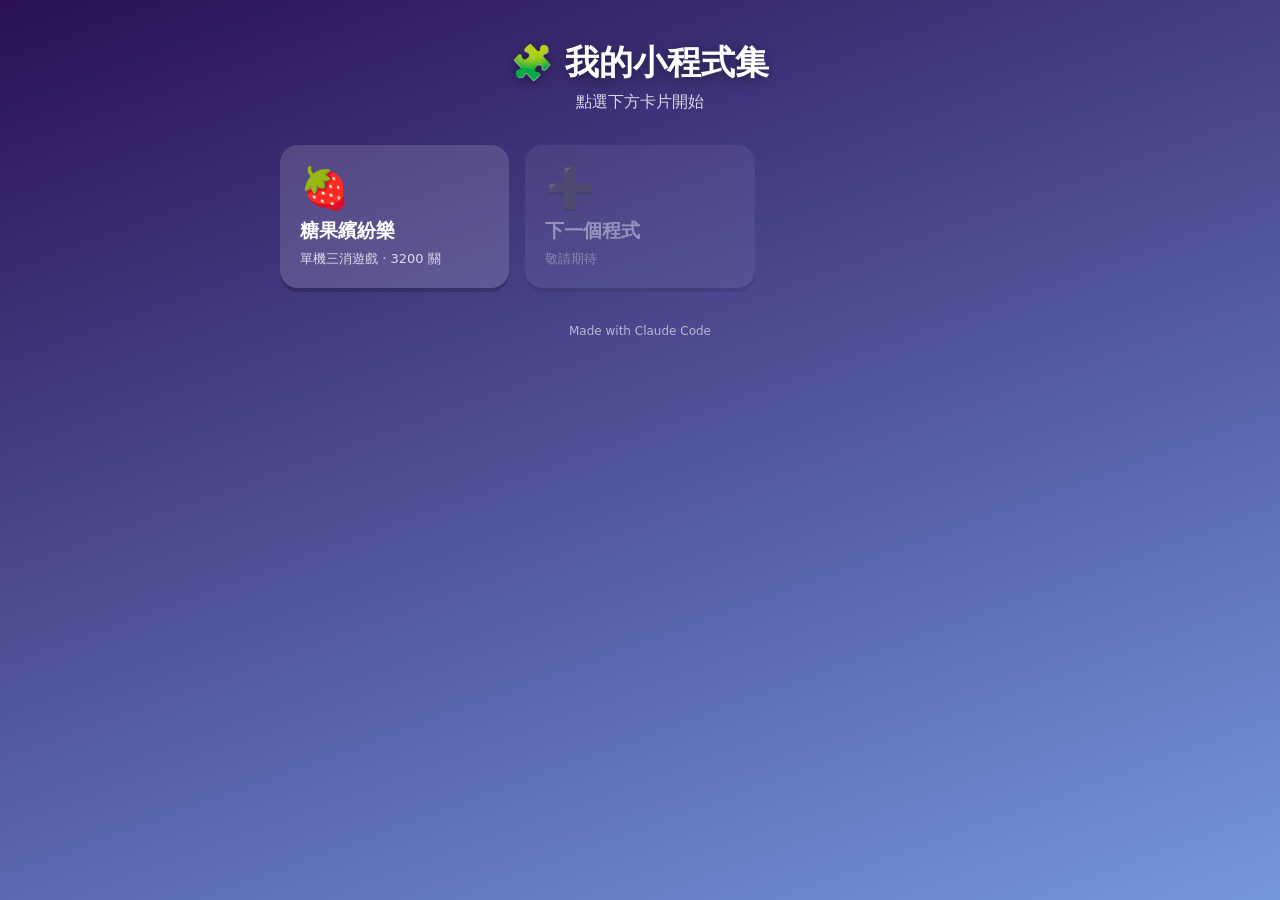
<file: index.html>
<!DOCTYPE html>
<html lang="zh-Hant">
<head>
  <meta charset="UTF-8">
  <meta name="viewport" content="width=device-width, initial-scale=1.0">
  <title>我的小程式集</title>
  <style>
    * { margin: 0; padding: 0; box-sizing: border-box; }
    body {
      font-family: "Segoe UI", "Microsoft JhengHei", system-ui, sans-serif;
      background: linear-gradient(160deg, #2b1055, #7597de);
      color: #fff; min-height: 100vh; padding: 40px 20px;
    }
    .wrap { max-width: 720px; margin: 0 auto; }
    h1 {
      font-size: 34px; text-align: center; margin-bottom: 6px;
      text-shadow: 0 3px 12px rgba(0,0,0,.4);
    }
    .sub { text-align: center; opacity: .8; margin-bottom: 32px; }
    .grid { display: grid; grid-template-columns: repeat(auto-fill, minmax(220px, 1fr)); gap: 16px; }
    .card {
      display: flex; flex-direction: column; gap: 6px;
      background: rgba(255,255,255,.14); border-radius: 18px; padding: 20px;
      text-decoration: none; color: #fff; transition: transform .12s, background .2s;
      box-shadow: 0 4px 0 rgba(0,0,0,.2);
    }
    .card:hover { transform: translateY(-3px); background: rgba(255,255,255,.22); }
    .card .emoji { font-size: 40px; }
    .card .name { font-size: 19px; font-weight: 800; }
    .card .desc { font-size: 13px; opacity: .8; }
    .card.soon { opacity: .45; cursor: default; pointer-events: none; }
    footer { text-align: center; opacity: .6; font-size: 12px; margin-top: 36px; }
  </style>
</head>
<body>
  <div class="wrap">
    <h1>🧩 我的小程式集</h1>
    <p class="sub">點選下方卡片開始</p>
    <div class="grid">
      <a class="card" href="sweet-crush/index.html">
        <span class="emoji">🍓</span>
        <span class="name">糖果繽紛樂</span>
        <span class="desc">單機三消遊戲 · 3200 關</span>
      </a>
      <div class="card soon">
        <span class="emoji">➕</span>
        <span class="name">下一個程式</span>
        <span class="desc">敬請期待</span>
      </div>
    </div>
    <footer>Made with Claude Code</footer>
  </div>
</body>
</html>
</file>
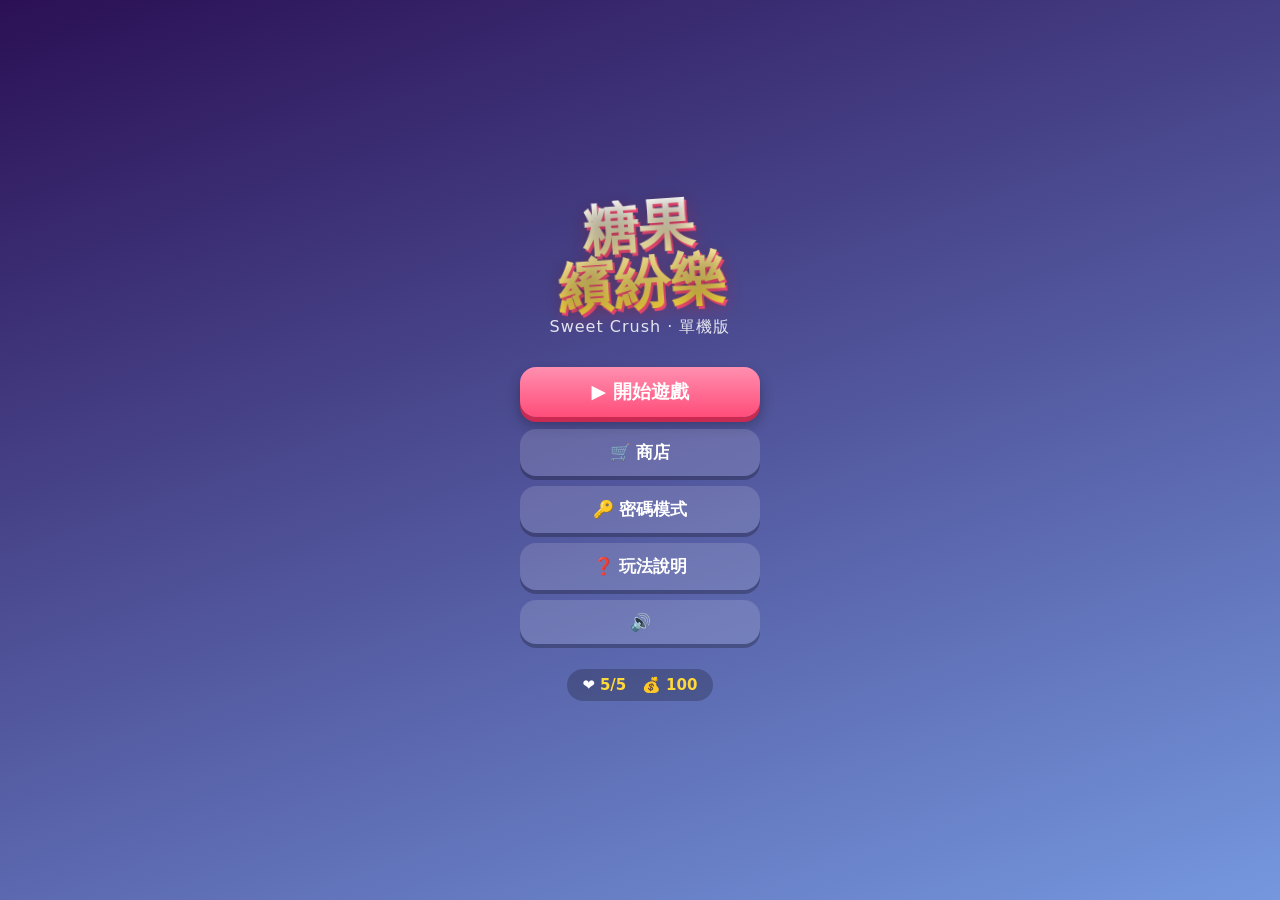
<file: sweet-crush/index.html>
<!DOCTYPE html>
<html lang="zh-Hant">
<head>
  <meta charset="UTF-8">
  <meta name="viewport" content="width=device-width, initial-scale=1.0, maximum-scale=1.0, user-scalable=no">
  <title>糖果繽紛樂 Sweet Crush</title>
  <link rel="stylesheet" href="css/style.css">
</head>
<body>
  <div id="app">

    <!-- ===== 首頁 ===== -->
    <section id="screen-home" class="screen active">
      <div class="home-inner">
        <h1 class="logo">糖果<br>繽紛樂</h1>
        <p class="subtitle">Sweet Crush · 單機版</p>
        <button id="btn-play" class="btn big">▶ 開始遊戲</button>
        <button id="btn-home-shop" class="btn ghost">🛒 商店</button>
        <button id="btn-home-code" class="btn ghost">🔑 密碼模式</button>
        <button id="btn-how" class="btn ghost">❓ 玩法說明</button>
        <button class="btn ghost btn-mute" title="音效開關">🔊</button>
        <div class="res-bar home-res">
          <span>❤️ <b class="res-lives">5/5</b><span class="res-life-timer"></span></span>
          <span>💰 <b class="res-coins">100</b></span>
        </div>
      </div>
    </section>

    <!-- ===== 關卡地圖 ===== -->
    <section id="screen-map" class="screen">
      <header class="topbar">
        <button id="btn-map-back" class="btn icon">←</button>
        <div class="res-bar">
          <span>❤️ <b class="res-lives">5/5</b><span class="res-life-timer"></span></span>
          <span>💰 <b class="res-coins">100</b></span>
        </div>
        <div class="topbar-actions">
          <button id="btn-map-shop" class="btn icon">🛒</button>
          <button id="btn-map-code" class="btn icon">🔑</button>
          <button class="btn icon btn-mute" title="音效開關">🔊</button>
        </div>
      </header>
      <h2 class="screen-title">選擇關卡</h2>
      <div id="map-tabs" class="map-tabs"></div>
      <div id="map-list" class="map-list"></div>
    </section>

    <!-- ===== 開始前 ===== -->
    <section id="screen-pre" class="screen">
      <div class="pre-card">
        <h2 id="pre-title">第 1 關</h2>
        <p id="pre-goal" class="pre-goal"></p>
        <button id="btn-pre-start" class="btn big">開始！</button>
        <button id="btn-pre-back" class="btn ghost">返回</button>
      </div>
    </section>

    <!-- ===== 遊戲畫面 ===== -->
    <section id="screen-game" class="screen">
      <header class="topbar game-top">
        <button id="btn-game-back" class="btn icon">←</button>
        <div class="hud-block"><span class="hud-label">分數</span><span id="hud-score" class="hud-val">0</span></div>
        <div class="hud-block"><span class="hud-label">步數</span><span id="hud-moves" class="hud-val">0</span></div>
        <button class="btn icon btn-mute" title="音效開關">🔊</button>
        <button id="btn-game-code" class="btn icon">🔑</button>
      </header>

      <div class="goal-row">
        <div id="hud-goal" class="hud-goal"></div>
        <div class="goal-track"><div id="goal-bar" class="goal-bar"></div></div>
      </div>

      <div class="board-wrap">
        <div id="board" class="board"></div>
      </div>

      <div class="booster-bar">
        <button id="btn-hammer" class="booster"><span class="b-ico">🔨</span><span id="cnt-hammer" class="b-cnt">0</span></button>
        <button id="btn-shuffle" class="booster"><span class="b-ico">🔀</span><span id="cnt-shuffle" class="b-cnt">0</span></button>
        <button id="btn-moves" class="booster"><span class="b-ico">➕</span><span id="cnt-moves" class="b-cnt">0</span></button>
      </div>
    </section>

    <!-- ===== 彈窗 ===== -->
    <div id="modal-overlay" class="overlay"></div>

    <div id="modal-win" class="modal">
      <h2>🎉 過關！</h2>
      <div id="win-stars" class="big-stars"></div>
      <p>分數：<b id="win-score">0</b></p>
      <p>獲得金幣：<b id="win-coins">+0</b></p>
      <div id="win-draw" class="draw-box">
        <div class="draw-title">🎁 每 5 關獎勵抽獎</div>
        <div id="draw-prize" class="draw-prize">？ ？ ？</div>
        <button id="btn-draw" class="btn small draw-btn">🎲 抽獎</button>
        <div class="draw-odds">999（80%）· 9999（19%）· 99999（1%）</div>
      </div>
      <button id="btn-next" class="btn big">下一關 ▶</button>
      <button id="btn-win-map" class="btn ghost">關卡地圖</button>
    </div>

    <div id="modal-lose" class="modal">
      <h2>😢 失敗了</h2>
      <p id="lose-reason"></p>
      <p>分數：<b id="lose-score">0</b></p>
      <button id="btn-retry" class="btn big">重玩</button>
      <button id="btn-lose-map" class="btn ghost">關卡地圖</button>
    </div>

    <div id="modal-code" class="modal">
      <h2>🔑 密碼模式</h2>
      <p class="modal-sub">輸入密碼解鎖內容（取代課金）</p>
      <input id="code-input" class="code-input" type="text" placeholder="輸入密碼…" autocomplete="off">
      <button id="btn-code-redeem" class="btn big">兌換</button>
      <div id="code-result" class="code-result"></div>
      <button class="btn ghost" data-close>關閉</button>
    </div>

    <div id="modal-shop" class="modal">
      <h2>🛒 商店</h2>
      <p class="modal-sub">用金幣購買道具</p>
      <div id="shop-list" class="shop-list"></div>
      <div class="res-bar"><span>目前金幣：💰 <b class="res-coins">0</b></span></div>
      <button class="btn ghost" data-close>關閉</button>
    </div>

    <div id="modal-help" class="modal">
      <h2>❓ 玩法說明</h2>
      <div class="help-body">
        <p>🔄 <b>交換</b>相鄰糖果，湊成 3 顆以上同色即可消除。</p>
        <p>🍬 消除 <b>4 顆</b>一線 → <b>條紋糖</b>（清整行/整列）。</p>
        <p>✨ 消除 <b>L / T 形</b> → <b>包裝糖</b>（炸 3×3）。</p>
        <p>🌈 消除 <b>5 顆</b>一線 → <b>彩色炸彈</b>（清除同色全部）。</p>
        <p>💥 兩顆特殊糖<b>互相交換</b>會觸發更強組合技！</p>
        <p>🎯 分數關：步數內達標。🟦 果凍關：清光所有果凍格。</p>
        <p>🌰 食材關：把食材消到棋盤<b>最底部</b>收集（食材不能交換、不會被消除）。</p>
        <p>🧊 糖霜：擋住格子，<b>消除它旁邊</b>的糖果就能一層層打破。</p>
        <p>🕳️ 造型棋盤：後段關卡盤面不是方形，會有空洞。</p>
        <p>🎁 每 <b>5 關</b>過關可抽一次獎，最高 <b>99999</b> 點！</p>
        <p>🔑 想要道具或解鎖內容？到「密碼模式」輸入密碼。</p>
      </div>
      <button class="btn ghost" data-close>知道了</button>
    </div>

    <div id="toast" class="toast"></div>
  </div>

  <script src="js/engine.js"></script>
  <script src="js/data.js"></script>
  <script src="js/audio.js"></script>
  <script src="js/game.js"></script>
  <script src="js/ui.js"></script>
  <script src="js/main.js"></script>
</body>
</html>
</file>
<file: sweet-crush/css/style.css>
/* =========================================================================
 * style.css — 糖果繽紛樂
 * ========================================================================= */
* { margin: 0; padding: 0; box-sizing: border-box; -webkit-tap-highlight-color: transparent; }
:root {
  --c0: #ff5a7a; --c1: #ff9f43; --c2: #ffd93b;
  --c3: #5fd068; --c4: #4aa8ff; --c5: #b46cff;
  --bg1: #2b1055; --bg2: #7597de;
}
html, body { height: 100%; }
body {
  font-family: "Segoe UI", "Microsoft JhengHei", system-ui, sans-serif;
  background: linear-gradient(160deg, var(--bg1), var(--bg2));
  color: #fff; overflow: hidden; user-select: none;
}
#app { position: relative; width: 100%; height: 100vh; }

/* ---------- 畫面 ---------- */
.screen {
  position: absolute; inset: 0;
  display: none; flex-direction: column; align-items: center;
  padding: 14px; overflow-y: auto;
}
.screen.active { display: flex; }

/* ---------- 按鈕 ---------- */
.btn {
  border: none; border-radius: 16px; cursor: pointer;
  font-weight: 800; font-family: inherit; color: #fff;
  background: linear-gradient(180deg, #ff8fb0, #ff4d79);
  box-shadow: 0 5px 0 #c92a52, 0 8px 14px rgba(0,0,0,.3);
  padding: 12px 22px; font-size: 17px; transition: transform .08s, box-shadow .08s;
}
.btn:active { transform: translateY(3px); box-shadow: 0 2px 0 #c92a52, 0 4px 8px rgba(0,0,0,.3); }
.btn.big { width: 240px; max-width: 80vw; margin: 7px 0; font-size: 19px; }
.btn.ghost {
  background: rgba(255,255,255,.14); box-shadow: 0 4px 0 rgba(0,0,0,.25);
  width: 240px; max-width: 80vw; margin: 5px 0;
}
.btn.ghost:active { box-shadow: 0 1px 0 rgba(0,0,0,.25); }
.btn.icon {
  width: 44px; height: 44px; padding: 0; font-size: 20px; border-radius: 12px;
  background: rgba(255,255,255,.16); box-shadow: 0 3px 0 rgba(0,0,0,.22);
}
.btn.small { padding: 8px 14px; font-size: 14px; }

/* ---------- 首頁 ---------- */
.home-inner { margin: auto; display: flex; flex-direction: column; align-items: center; }
.logo {
  font-size: 56px; line-height: 1; text-align: center; font-weight: 900;
  background: linear-gradient(180deg, #fff, #ffd93b);
  -webkit-background-clip: text; background-clip: text; color: transparent;
  text-shadow: 0 4px 16px rgba(0,0,0,.35); margin-bottom: 6px;
  transform: rotate(-4deg); filter: drop-shadow(2px 3px 0 #ff4d79);
}
.subtitle { opacity: .85; margin-bottom: 22px; letter-spacing: 1px; }
.home-res { margin-top: 20px; }

/* ---------- 資源列 / topbar ---------- */
.res-bar {
  display: flex; gap: 16px; background: rgba(0,0,0,.22);
  padding: 7px 16px; border-radius: 20px; font-size: 15px;
}
.res-bar b { color: #ffd93b; }
.topbar {
  width: 100%; max-width: 560px; display: flex; align-items: center;
  justify-content: space-between; gap: 8px; margin-bottom: 8px;
}
.topbar-actions { display: flex; gap: 6px; }
.screen-title { margin: 6px 0 14px; font-size: 22px; }

/* ---------- 關卡地圖 ---------- */
.map-list { width: 100%; max-width: 480px; display: flex; flex-direction: column; gap: 10px; padding-bottom: 30px; }
.map-tabs {
  width: 100%; max-width: 480px; display: flex; gap: 8px; flex-wrap: wrap;
  justify-content: center; margin-bottom: 12px;
}
.map-tab {
  flex: 1 1 auto; min-width: 72px; padding: 9px 10px; border: none; cursor: pointer;
  font-family: inherit; font-weight: 800; font-size: 14px; color: #fff;
  background: rgba(255,255,255,.16); border-radius: 12px;
  box-shadow: 0 3px 0 rgba(0,0,0,.2); transition: transform .1s;
}
.map-tab:active { transform: translateY(2px); box-shadow: 0 1px 0 rgba(0,0,0,.2); }
.map-tab.active {
  background: linear-gradient(180deg, #ff5c8a, #e83e6f);
  box-shadow: 0 3px 0 #c92a52;
}
.map-node {
  display: flex; align-items: center; gap: 12px; cursor: pointer;
  background: rgba(255,255,255,.14); border-radius: 16px; padding: 12px 14px;
  box-shadow: 0 3px 0 rgba(0,0,0,.2); transition: transform .1s;
}
.map-node:active { transform: scale(.98); }
.map-node.locked { opacity: .5; cursor: default; }
.map-num {
  width: 40px; height: 40px; border-radius: 50%; flex-shrink: 0;
  display: grid; place-items: center; font-weight: 900; font-size: 18px;
  background: linear-gradient(180deg, #ffd93b, #ff9f43); color: #6b3b00;
}
.map-info { flex: 1; }
.map-type { font-weight: 700; }
.map-goal { font-size: 13px; opacity: .8; }
.map-stars { font-size: 16px; }
.star { color: rgba(255,255,255,.3); }
.star.on { color: #ffd93b; text-shadow: 0 0 6px #ffd93b; }

/* ---------- 開始前 ---------- */
.pre-card {
  margin: auto; background: rgba(0,0,0,.25); padding: 30px 26px; border-radius: 22px;
  text-align: center; display: flex; flex-direction: column; align-items: center; gap: 6px;
}
.pre-card h2 { font-size: 28px; margin-bottom: 8px; }
.pre-goal { font-size: 17px; margin-bottom: 18px; opacity: .95; }
.pre-tip { font-size: 13px; opacity: .8; }

/* ---------- 遊戲 HUD ---------- */
.game-top { max-width: 560px; }
.hud-block {
  background: rgba(0,0,0,.25); border-radius: 14px; padding: 5px 16px;
  display: flex; flex-direction: column; align-items: center; min-width: 78px;
}
.hud-label { font-size: 11px; opacity: .75; }
.hud-val { font-size: 22px; font-weight: 900; color: #ffd93b; }
.goal-row { width: 100%; max-width: 560px; margin-bottom: 10px; }
.hud-goal { font-size: 15px; margin-bottom: 4px; text-align: center; }
.goal-track { height: 9px; background: rgba(0,0,0,.3); border-radius: 6px; overflow: hidden; }
.goal-bar { height: 100%; width: 0; background: linear-gradient(90deg, #5fd068, #ffd93b); transition: width .3s; }

/* ---------- 棋盤 ---------- */
.board-wrap { display: grid; place-items: center; flex: 1; min-height: 0; }
.board {
  position: relative; border-radius: 16px; padding: 0;
  background: rgba(0,0,0,.22); box-shadow: inset 0 0 0 3px rgba(255,255,255,.08), 0 10px 30px rgba(0,0,0,.35);
  touch-action: none;
}
.board.hammer-cursor { cursor: crosshair; }
.jelly-layer { position: absolute; inset: 0; }
.slot {
  position: absolute; width: var(--cell); height: var(--cell);
  border-radius: 10px;
}
.slot.alt { background: rgba(255,255,255,.05); }
.slot.jelly1 { background: rgba(120,200,255,.38); box-shadow: inset 0 0 0 2px rgba(180,230,255,.5); }
.slot.jelly2 { background: rgba(120,200,255,.6); box-shadow: inset 0 0 0 3px rgba(180,230,255,.7); }
/* 空洞：該格不存在 */
.slot.hole { background: transparent !important; box-shadow: none !important; }
/* 糖霜：覆蓋該格，要消旁邊才會破 */
.slot.ice {
  z-index: 3;
  background:
    repeating-linear-gradient(45deg, rgba(255,255,255,.55) 0 5px, rgba(200,235,255,.55) 5px 10px);
  box-shadow: inset 0 0 0 2px rgba(255,255,255,.85), inset 0 0 8px rgba(150,200,255,.7);
  border-radius: 8px;
}
.slot.ice2 { box-shadow: inset 0 0 0 4px #fff, inset 0 0 10px rgba(120,180,255,.9); }
.slot.ice::after {
  content: "🧊"; position: absolute; inset: 0; display: grid; place-items: center;
  font-size: calc(var(--cell) * .5); opacity: .9;
}

/* ---------- 糖果 ----------
 * 外層 .candy 只負責「定位」(translate)，內層 .ci 負責顏色與縮放動畫，
 * 兩者分離，避免動畫的 scale 覆蓋掉定位的 translate。
 */
.candy {
  position: absolute; width: var(--cell); height: var(--cell);
  will-change: transform; z-index: 2;
  transition: transform .28s cubic-bezier(.34,1.3,.64,1);
}
.candy.no-anim { transition: none !important; }
.ci {
  position: absolute; inset: 0; display: grid; place-items: center;
  transition: transform .12s; will-change: transform;
}
.ci .fruit { font-size: calc(var(--cell) * .74); line-height: 1; filter: drop-shadow(0 2px 3px rgba(0,0,0,.4)); pointer-events: none; }
/* 不再有彩色圓盤，::after 只作為特殊糖效果的圖層 */
.ci::after {
  content: ""; position: absolute; inset: 12%;
  border-radius: 40%; z-index: -1;
}

.candy.selected { z-index: 5; }
.candy.selected .ci { transform: scale(1.14); }
.candy.selected .ci::after { box-shadow: 0 0 0 3px #fff, 0 0 10px 2px rgba(255,255,255,.6); }

/* 條紋糖 */
.ci.striped-h::after,
.ci.striped-v::after {
  background-image: repeating-linear-gradient(var(--ang), rgba(255,255,255,0) 0 6px, rgba(255,255,255,.55) 6px 10px);
}
.ci.striped-h::after { --ang: 0deg; }
.ci.striped-v::after { --ang: 90deg; }
/* 包裝糖 */
.ci.wrapped::after {
  box-shadow: inset 0 0 0 3px rgba(255,255,255,.85), 0 0 14px 3px rgba(255,255,255,.7),
              inset 0 -3px 6px rgba(0,0,0,.25);
  animation: wrapglow 1s infinite alternate;
}
@keyframes wrapglow { to { box-shadow: inset 0 0 0 3px #fff, 0 0 22px 6px rgba(255,255,255,.95), inset 0 -3px 6px rgba(0,0,0,.25); } }
/* 彩色炸彈 */
.ci.bomb::after {
  background: conic-gradient(#ff5a7a, #ff9f43, #ffd93b, #5fd068, #4aa8ff, #b46cff, #ff5a7a);
  box-shadow: inset 0 0 0 3px rgba(0,0,0,.35), 0 0 14px rgba(255,255,255,.6);
  animation: spin 3s linear infinite;
}
.ci.bomb .bombcore {
  font-size: calc(var(--cell) * .42); color: #fff; z-index: 1;
  text-shadow: 0 0 6px #000; pointer-events: none;
}
@keyframes spin { to { transform: rotate(360deg); } }

.candy.clearing { z-index: 6; }
.candy.clearing .ci { animation: pop-out .23s ease forwards; }
@keyframes pop-out {
  40% { transform: scale(1.25); opacity: 1; }
  100% { transform: scale(0); opacity: 0; }
}
.candy.pop .ci { animation: pop-in .32s ease; }
@keyframes pop-in { 0% { transform: scale(.2); } 60% { transform: scale(1.3); } 100% { transform: scale(1); } }

/* 食材：會掉落、不參與配對 */
.ci.ingredient .fruit { font-size: calc(var(--cell) * .66); }
.ci.ingredient::after {
  background: radial-gradient(circle at 35% 30%, #b9793f, #6e3f15);
  box-shadow: inset 0 0 0 2px rgba(255,255,255,.35), 0 0 8px rgba(0,0,0,.4);
  opacity: .95;
}

/* ---------- 道具列 ---------- */
.booster-bar { display: flex; gap: 14px; margin: 10px 0 4px; }
.booster {
  position: relative; width: 58px; height: 58px; border: none; cursor: pointer;
  border-radius: 16px; background: rgba(255,255,255,.16); box-shadow: 0 4px 0 rgba(0,0,0,.22);
  font-size: 26px; transition: transform .08s;
}
.booster:active { transform: translateY(3px); box-shadow: 0 1px 0 rgba(0,0,0,.22); }
.booster.active { background: #ffd93b; box-shadow: 0 0 0 3px #fff, 0 4px 0 #b58900; }
.b-cnt {
  position: absolute; right: -4px; bottom: -4px; min-width: 20px; height: 20px;
  background: #ff4d79; border-radius: 10px; font-size: 12px; font-weight: 800;
  display: grid; place-items: center; padding: 0 4px; box-shadow: 0 2px 4px rgba(0,0,0,.3);
}

/* ---------- 彈窗 ---------- */
.overlay { position: absolute; inset: 0; background: rgba(0,0,0,.55); display: none; z-index: 50; }
.overlay.open { display: block; }
.modal {
  position: absolute; top: 50%; left: 50%; transform: translate(-50%, -50%) scale(.9);
  width: 340px; max-width: 90vw; background: linear-gradient(160deg, #3a2a6e, #5a4a9e);
  border-radius: 24px; padding: 24px 22px; text-align: center; z-index: 60;
  box-shadow: 0 20px 50px rgba(0,0,0,.5), inset 0 0 0 2px rgba(255,255,255,.12);
  display: none; max-height: 88vh; overflow-y: auto;
}
.modal.open { display: block; animation: modal-in .25s ease forwards; }
@keyframes modal-in { to { transform: translate(-50%, -50%) scale(1); } }
.modal h2 { font-size: 26px; margin-bottom: 12px; }
.modal p { margin: 6px 0; }
.modal .btn { margin-top: 10px; }
.modal-sub { opacity: .8; font-size: 14px; margin-bottom: 12px !important; }
.big-stars { font-size: 40px; margin: 8px 0; }
.big-stars .star.on { color: #ffd93b; text-shadow: 0 0 12px #ffd93b; }

/* ---------- 🎁 過關抽獎 ---------- */
.draw-box {
  background: rgba(0,0,0,.28); border-radius: 16px; padding: 12px 14px; margin: 14px 0 4px;
  box-shadow: inset 0 0 0 2px rgba(255,217,59,.35);
}
.draw-title { font-size: 14px; font-weight: 800; opacity: .9; }
.draw-prize {
  font-size: 27px; font-weight: 900; color: #ffd93b; letter-spacing: 1px;
  margin: 6px 0; min-height: 36px; line-height: 36px;
}
.draw-prize.hit { animation: draw-pop .45s ease; }
@keyframes draw-pop { 0% { transform: scale(.4); } 60% { transform: scale(1.25); } 100% { transform: scale(1); } }
.draw-prize.tier-r { color: #7ee3ff; text-shadow: 0 0 12px rgba(126,227,255,.9); }
.draw-prize.tier-l {
  background: linear-gradient(90deg, #ffd93b, #ff8fb0, #b46cff, #ffd93b);
  background-size: 300% 100%;
  -webkit-background-clip: text; background-clip: text; color: transparent;
  animation: draw-pop .45s ease, tier-flow 2s linear infinite;
}
@keyframes tier-flow { to { background-position: 300% 0; } }
.draw-btn { margin-top: 2px !important; }
.draw-btn:disabled { opacity: .5; cursor: default; box-shadow: 0 2px 0 #c92a52; }
.draw-odds { font-size: 11px; opacity: .65; margin-top: 9px; }

.code-input {
  width: 100%; padding: 13px 16px; border-radius: 14px; border: none;
  font-size: 18px; text-align: center; font-weight: 700; letter-spacing: 2px;
  text-transform: uppercase; margin-bottom: 10px; font-family: inherit;
}
.code-result { min-height: 22px; font-weight: 700; margin: 8px 0; }
.code-result.ok { color: #8fffa0; }
.code-result.err { color: #ff9a9a; }
.code-hints {
  text-align: left; font-size: 12px; opacity: .8; line-height: 1.7;
  background: rgba(0,0,0,.25); border-radius: 12px; padding: 10px 12px; margin: 10px 0;
}

.shop-list { display: flex; flex-direction: column; gap: 10px; margin: 8px 0 14px; }
.shop-row {
  display: flex; align-items: center; justify-content: space-between;
  background: rgba(0,0,0,.22); border-radius: 14px; padding: 10px 14px; font-weight: 700;
}
.help-body { text-align: left; font-size: 14px; line-height: 1.9; margin: 8px 0; }

/* ---------- Toast ---------- */
.toast {
  position: absolute; bottom: 80px; left: 50%; transform: translateX(-50%) translateY(20px);
  background: rgba(0,0,0,.82); padding: 11px 20px; border-radius: 20px;
  font-size: 14px; opacity: 0; pointer-events: none; transition: all .3s; z-index: 80;
  max-width: 90vw; text-align: center;
}
.toast.show { opacity: 1; transform: translateX(-50%) translateY(0); }
</file>
